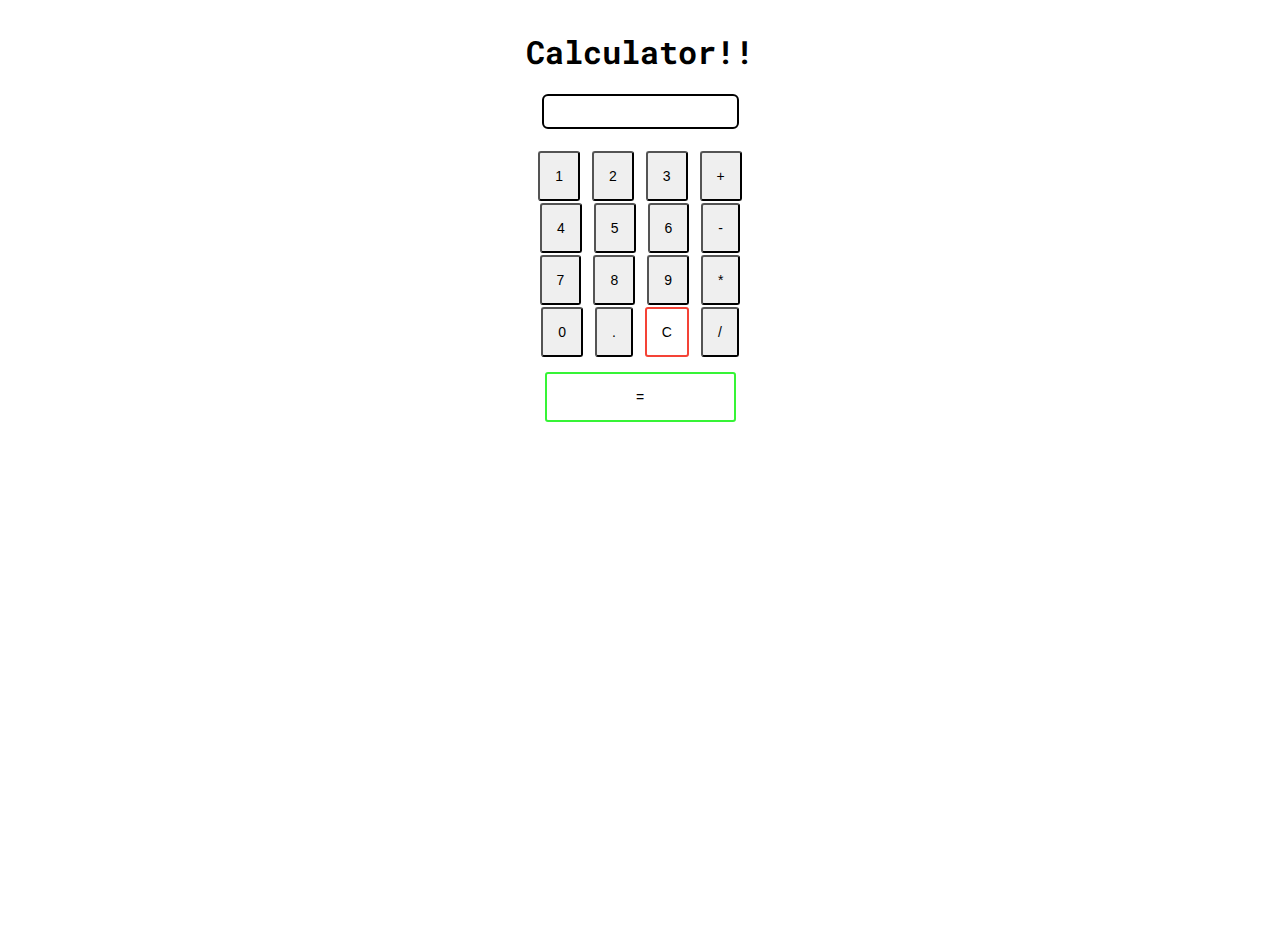
<file: Calculator/index.html>
<!DOCTYPE html>
<html lang="en">
<head>
    <meta charset="UTF-8">
    <meta name="viewport" content="width=device-width, initial-scale=1.0">
    <title>Document</title>
    <link href="styles.css" rel="stylesheet" type="text/css"/>
    
    <link rel="preconnect" href="https://fonts.googleapis.com">
<link rel="preconnect" href="https://fonts.gstatic.com" crossorigin>
<link href="https://fonts.googleapis.com/css2?family=Roboto+Mono:wght@300&display=swap" rel="stylesheet">

</head>
<body>
    <h1 class="content-center">Calculator!!</h1>
    <div class="container">
        <input class="val" type="text" >
        <div class="child">
            <button  class="button">1</button>
            <button  class="button">2</button>
            <button  class="button">3</button>
            <button class="button">+</button>
        </div>
        <div class="child">
            <button  class="button">4</button>
            <button  class="button">5</button>
            <button  class="button">6</button>
            <button  class="button">-</button>
        </div>
        <div class="child">
            <button  class="button">7</button>
            <button  class="button">8</button>
            <button  class="button">9</button>
            <button  class="button">*</button>
        </div>
        <div class="child">
            <button  class="button">0</button>
            <button  class="button">.</button>
            <button  class="button clear">C</button>
            <button  class="button">/</button>
        </div>
        
            <button  class="button demo eval">=</button>
           
        

    </div>
</body>
<script src="script.js" ></script>
</html>
</file>
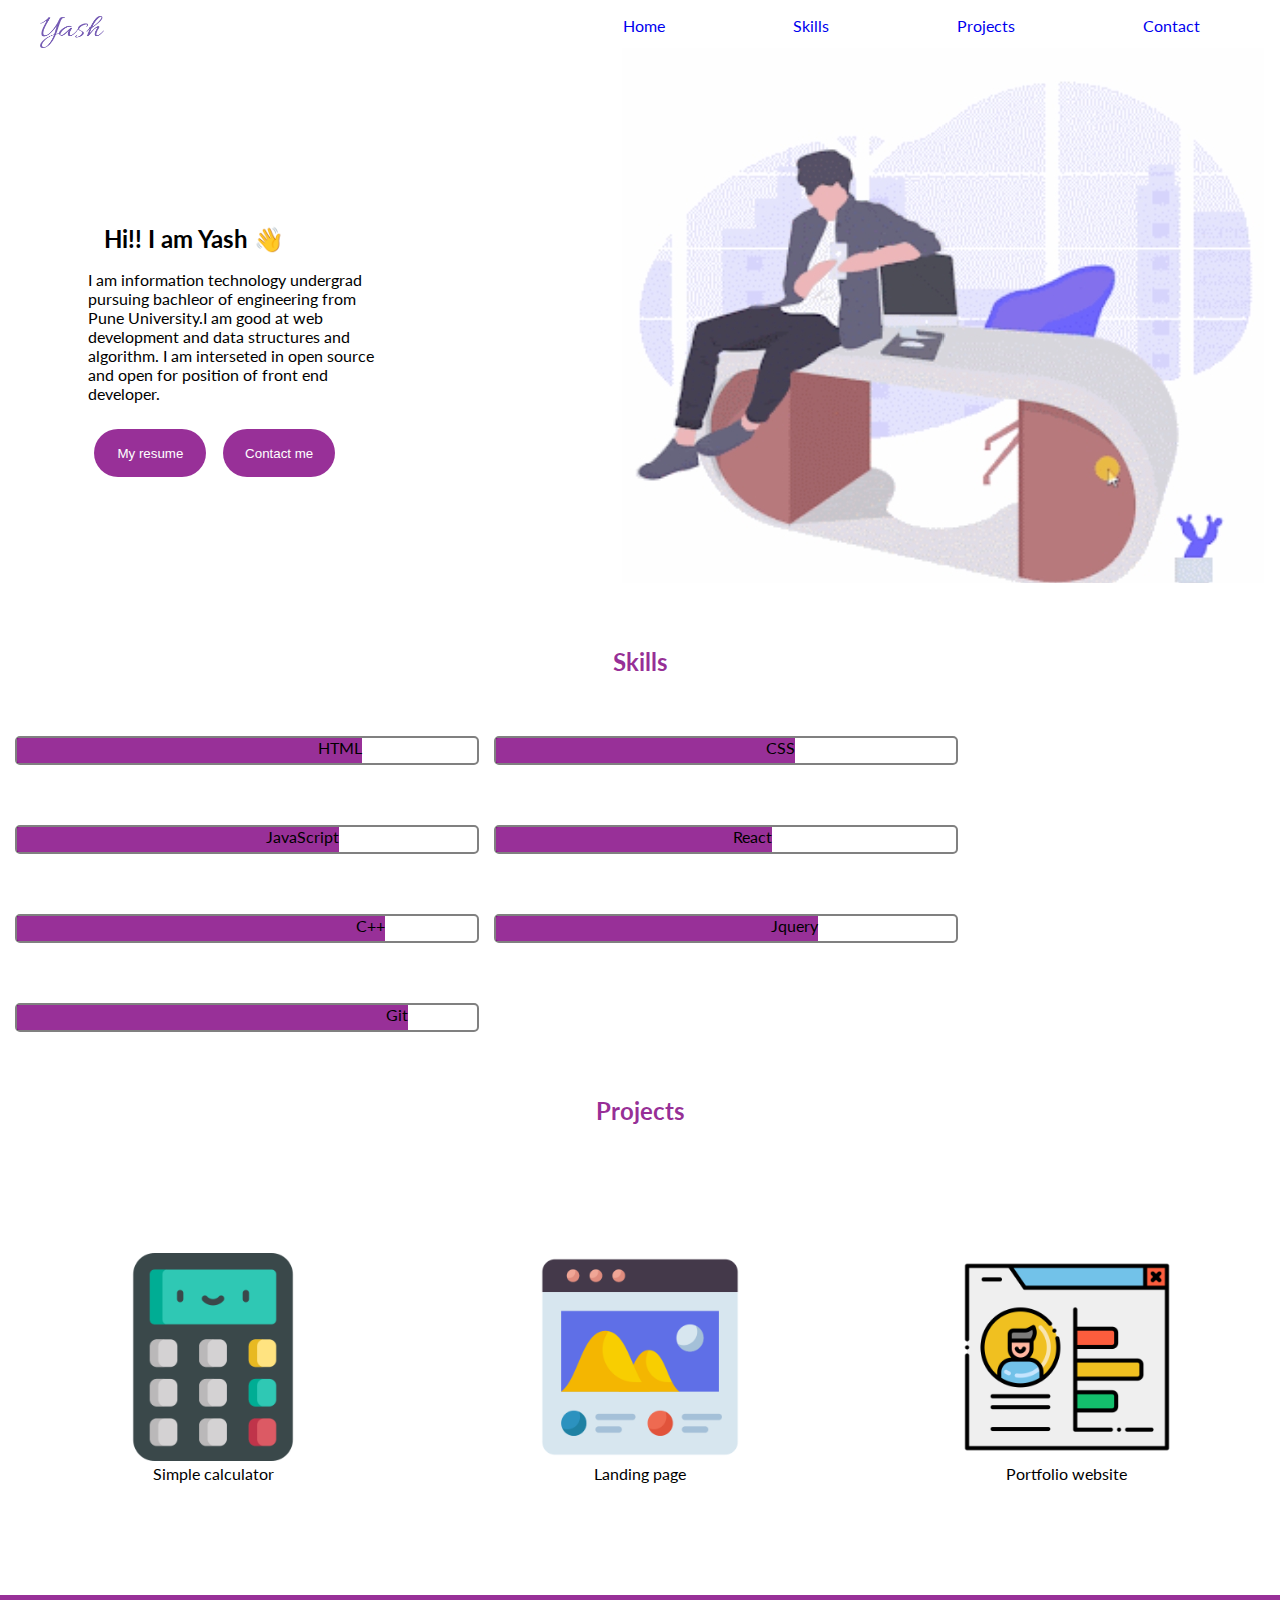
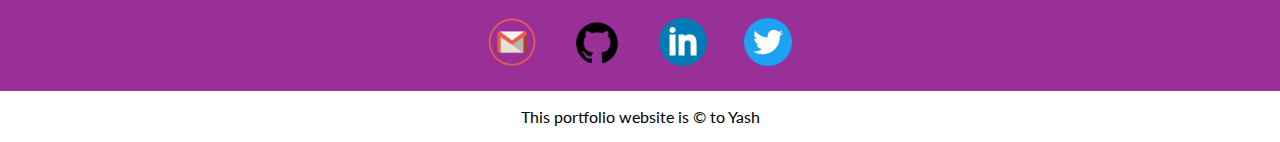
<file: Portfolio/index.html>
<!DOCTYPE html>
<html lang="en">
<head>
    <meta charset="UTF-8">
    <meta name="viewport" content="width=device-width, initial-scale=1.0">
    <title>Portfolio</title>
    <link rel="stylesheet" href="styles.css">
</head>
<body>
    <nav>
           <div class="navbar">
        <img src="logo.png" alt="">
       
        <ul>
           
            <li><a href="#">Home</a></li>
            <li><a href="#">Skills</a></li>
            <li><a href="#">Projects</a></li>
            <li><a href="#">Contact</a></li>
        </ul>
      </div>
    </nav>
    <main>
        
        <section class="first">
        <div class="two">
            <h2>Hi!! I am Yash 👋</h2>
            <p>I am information technology undergrad pursuing bachleor of engineering from Pune University.I am good at web development and data structures and algorithm. I am interseted in open source and open for position of front end developer.</p>
            <button>My resume</button> <button>Contact me</button>
            
        </div>
        
        
    <div class="one">
        <img src="demo.jpeg" alt="">
    </div>
    
</section>
<div class="skill">
    <h2>Skills</h2>
</div>
<div class="skill2">
    <div class="html same"><div class="htm">HTML</div></div>
    <div class="css same"><div class="cs">CSS</div></div>
    <div class="js same"><div class="JavaS">JavaScript</div></div>
    <div class="React same"><div class="rect">React</div></div>
    <div class="cpp same"><div class="c">C++</div></div>
    <div class="jquery same"><div class="JQ">Jquery</div></div>
    <div class="git same"><div class="gt">Git</div></div>

</div>
<div class="skill"><h2>Projects</h2></div>
<div class="projects">
    <div class="common calculator"><img src="calculator.png" alt=""><div class="text">Simple calculator</div></div>
    <div class="common landingpage"><img src="landing-page.png" alt=""><div class="text">Landing page</div></div>
    <div class="common portfolio"><img src="professional-portfolio.png" alt=""><div class="text">Portfolio website</div></div>
</div>
</main>

    <footer>
        <div class="inline">
            <a href="mailto:yaskoli5432@gmail.com"><img src="mail.png" alt=""></a>
            <a href="https://github.com/YashKoli02"><img src="github.png" alt=""></a>
            <a href="https://www.linkedin.com/in/yash-koli-172591224"><img src="linkedin.png" alt=""></a>
            <a href="https://twitter.com/YashK_02"><img src="twitter.png" alt=""></a>
        </div>
        <p>This portfolio website is &#169; to Yash</p>

    </footer>
</body>
</html>
</file>
<file: Calculator/styles.css>
html,body{
    height: 100%;
    width: 100%;
    font-family: 'Roboto Mono', monospace;
}
*{
    margin: 0;
    padding: 0;
}
button {
    margin: 1px;
    padding: 15px;
    border-radius: 3px;
    transition-duration: 0.4s;
    cursor: pointer;
    font-size: 14px;
}
.container {
    display: flex;
    flex-direction: column;
    justify-content: center;
    align-items: center;
}
input {
    margin: 21px;
    padding: 8px;
  }
  .content-center{
    justify-content: center;
    display: flex;
    margin-top: 30px;
  }
  .val{
    border: 2px solid;
    border-radius: 6px;
  
  }
  .demo{
    width: 191px;
    margin: 14px;
  }
  .clear{
    background-color: white; 
  color: black; 
  border: 2px solid #f44336;
  }
  .clear:hover{
    background-color: #f44336;
  color: white;
  }
  .eval{
  background-color: white; 
  color: black; 
  border: 2px solid #36f436;
  }
  .eval:hover{
    background-color: #36f46f;
  color: white;
  }
</file>
<file: Portfolio/styles.css>
@import url('https://fonts.googleapis.com/css2?family=Dancing+Script&family=Lato&display=swap');
body{
 font-family: 'Lato', sans-serif;;
}
*{
    margin: 0;
    padding: 0;
}
.navbar{
    height: 3rem;
    width: 100%;
    position: fixed;
    background-color: white;
    
}
nav ul {
    list-style: none;
    display: flex;
    float: right;
    margin: 1rem;
    color: rgba(128, 0, 128, 0.81);
    
}
nav ul li a:hover{
    color: black;
   
   
}


.navbar a{
    text-decoration: none;
    padding: 4rem;
   
}

nav img{
    height: 2rem;
    width: 4rem;
    margin: 1rem;
    padding-left: 1.5rem;
    cursor: pointer;
    
}
.one{
    display: flex;
  justify-content: end;
}
.one img{
    max-width: 100%;
    height: auto;
    margin-right: 1rem;
    overflow: hidden;
    margin-top: -12rem;
}
.two{
    height: 0rem;
    width: 19rem;
    margin-left: 5.5rem;
    margin-top: 14rem;
  
}
.two h2{
    margin: 1rem;
}
.two p{
    margin-bottom: 1.2rem;
}
.two h2:hover{
    color: rgba(128, 0, 128, 0.81);
}
.two button{
    padding: 1.06rem;
    margin: 0.4rem;
    background-color: rgba(128, 0, 128, 0.81);
    border: 2rem;
    border-radius: 14rem;
    color: white;
    width: 7rem;
    height: 3rem;
}
.two button:hover{
    background-color: rgba(128, 0, 128, 0.81);
    cursor: pointer;
}
button{
    padding: 2rem;
}
.inline{
    display: flex;
    flex-direction: row;
    background-color:  rgba(128, 0, 128, 0.81);
    height: 6rem;
    align-items: center;
    justify-content: center;
    margin-top: 7rem;
}
.inline a {
    padding: 1rem;
  }
.inline img{
height: 3rem;
  width: 3rem;
  padding: 0.17rem;
  
}
.inline img:hover{
    cursor: pointer;
}
.first{
    overflow: hidden;
 left: 3rem;
}

.skill{
    display: flex;
     justify-content: center;
     margin-top: 4rem;
     color: rgba(128, 0, 128, 0.81);
    
       
   }
   .same{
       margin-top: 60px;
       text-align: end;
       margin-left: 15px;
   }
   .skill2{
       display: flex;
       flex-wrap: wrap;
   }
   .html{
        border: 2px solid gray;
        width:460px;
        height: 25px;
        border-radius: 5px;
   }
   .css{
       border: 2px solid gray;
        width:460px;
        height: 25px; 
        border-radius: 5px;
   }
   .js{
       border: 2px solid gray;
       width:460px;
       height: 25px;
       border-radius: 5px;
   }
   .React{
       border: 2px solid gray;
       width:460px;
       height: 25px;
       border-radius: 5px;
   }
   .cpp{
       border: 2px solid gray;
       width:460px;
       height: 25px;
       border-radius: 5px;
   }
   .jquery{
       border: 2px solid gray;
       width:460px;
       height: 25px;
       border-radius: 5px;
   }
   .git{
       border: 2px solid gray;
       width:460px;
       height: 25px;
       border-radius: 5px;
   }
   .htm{
       width:345px;
       background-color: rgba(128, 0, 128, 0.81);
       height: 25px;
   }
   .cs{
       width:299px;
       background-color: rgba(128, 0, 128, 0.81);
       height: 25px;
   }
   .JavaS{
       width:322px;
       background-color: rgba(128, 0, 128, 0.81);
       height: 25px;
   }
   .rect{
       width:276px;
       background-color: rgba(128, 0, 128, 0.81);
       height: 25px;
   }
   .c{
       width:368px;
       background-color: rgba(128, 0, 128, 0.81);
       height: 25px;
   }
   .JQ{
       width:322px;
       background-color: rgba(128, 0, 128, 0.81);
       height: 25px;
   }
   .gt{
       width: 391px;;
       background-color: rgba(128, 0, 128, 0.81);
       height: 25px;
   }
   .projects{
    display: flex;
  justify-content: space-around;
  margin-top: 8rem;
   }
   
   .common img{
    height: 13rem;
    width: 13rem;
    
   }
   .text {
    align-items: center;
    display: flex;
    justify-content: center;
  }
  .common img:hover{
    height: 14rem;
    width: 14rem;
    cursor: pointer;
    font-weight: bolder;
   }
   .text:hover{
    cursor: pointer;
    font-weight: bolder;
   }
footer p{
    text-align: center;
    margin: 1rem;
}
</file>
